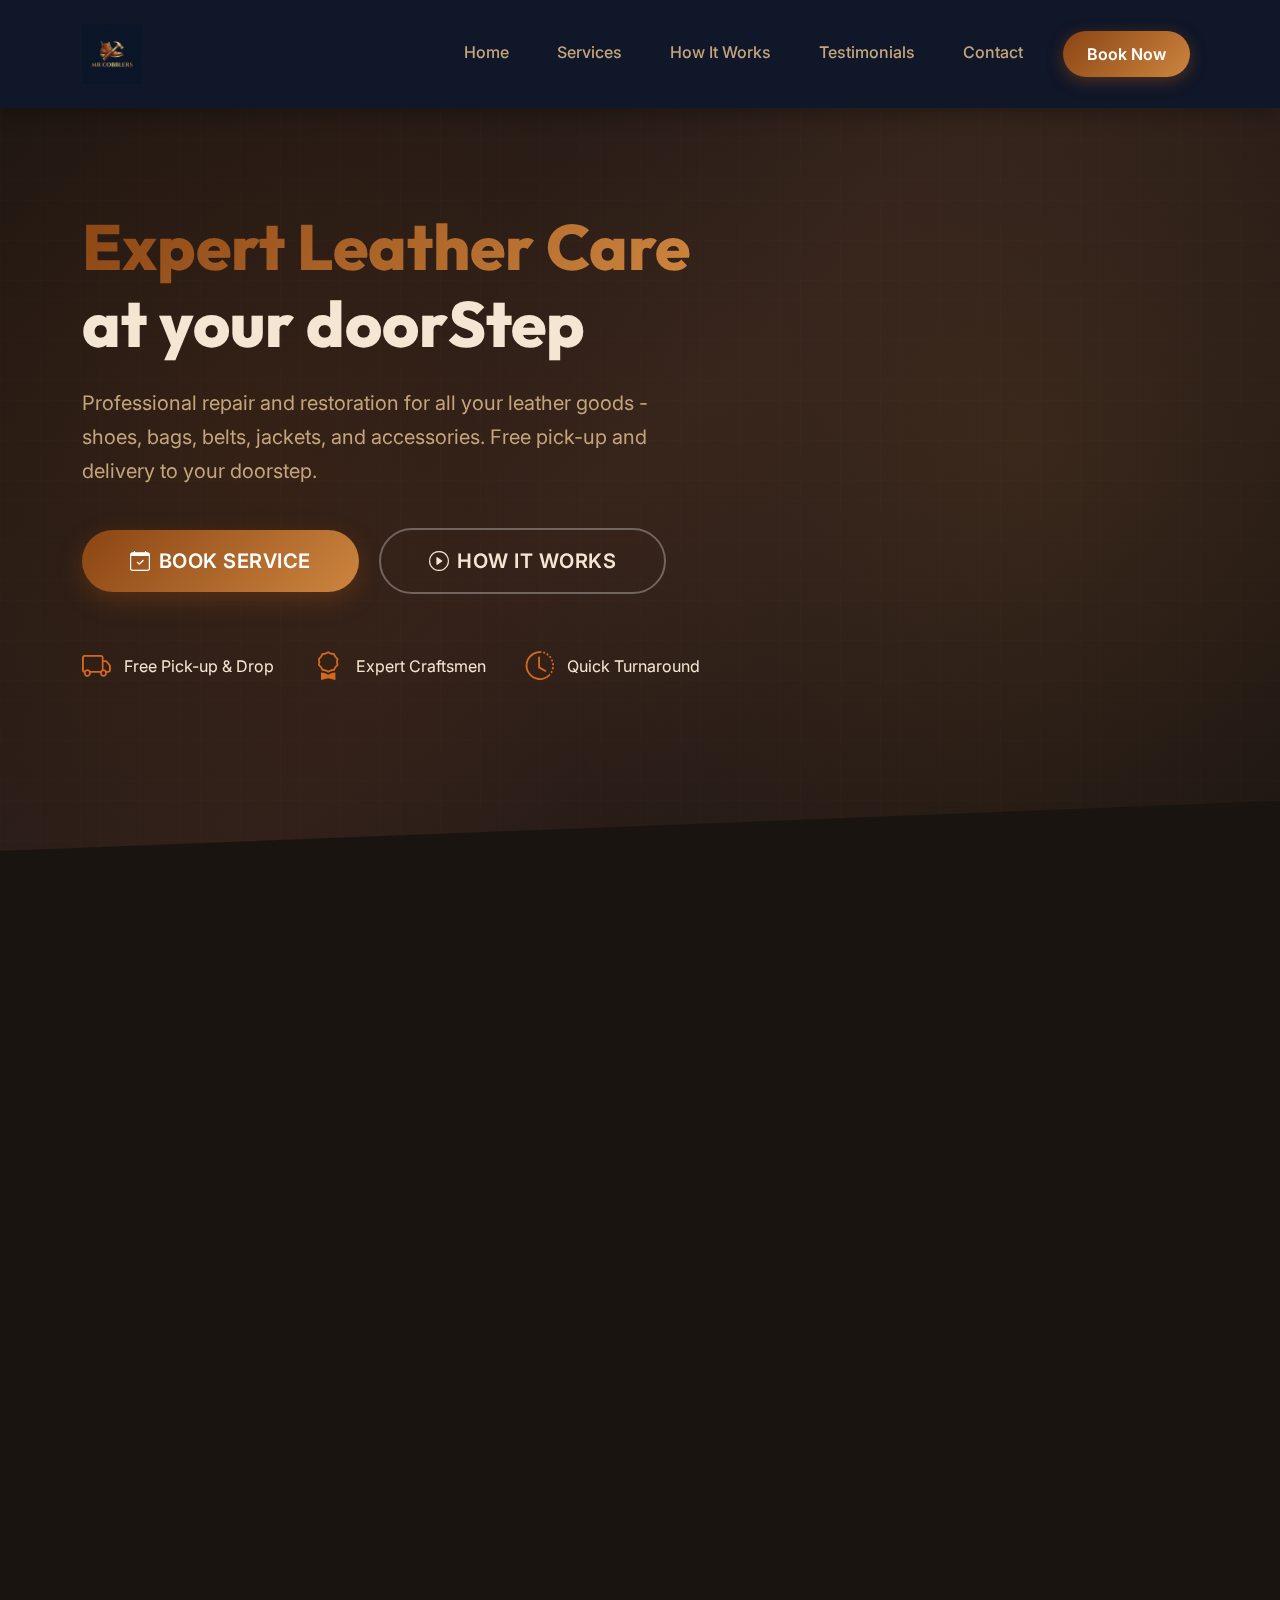
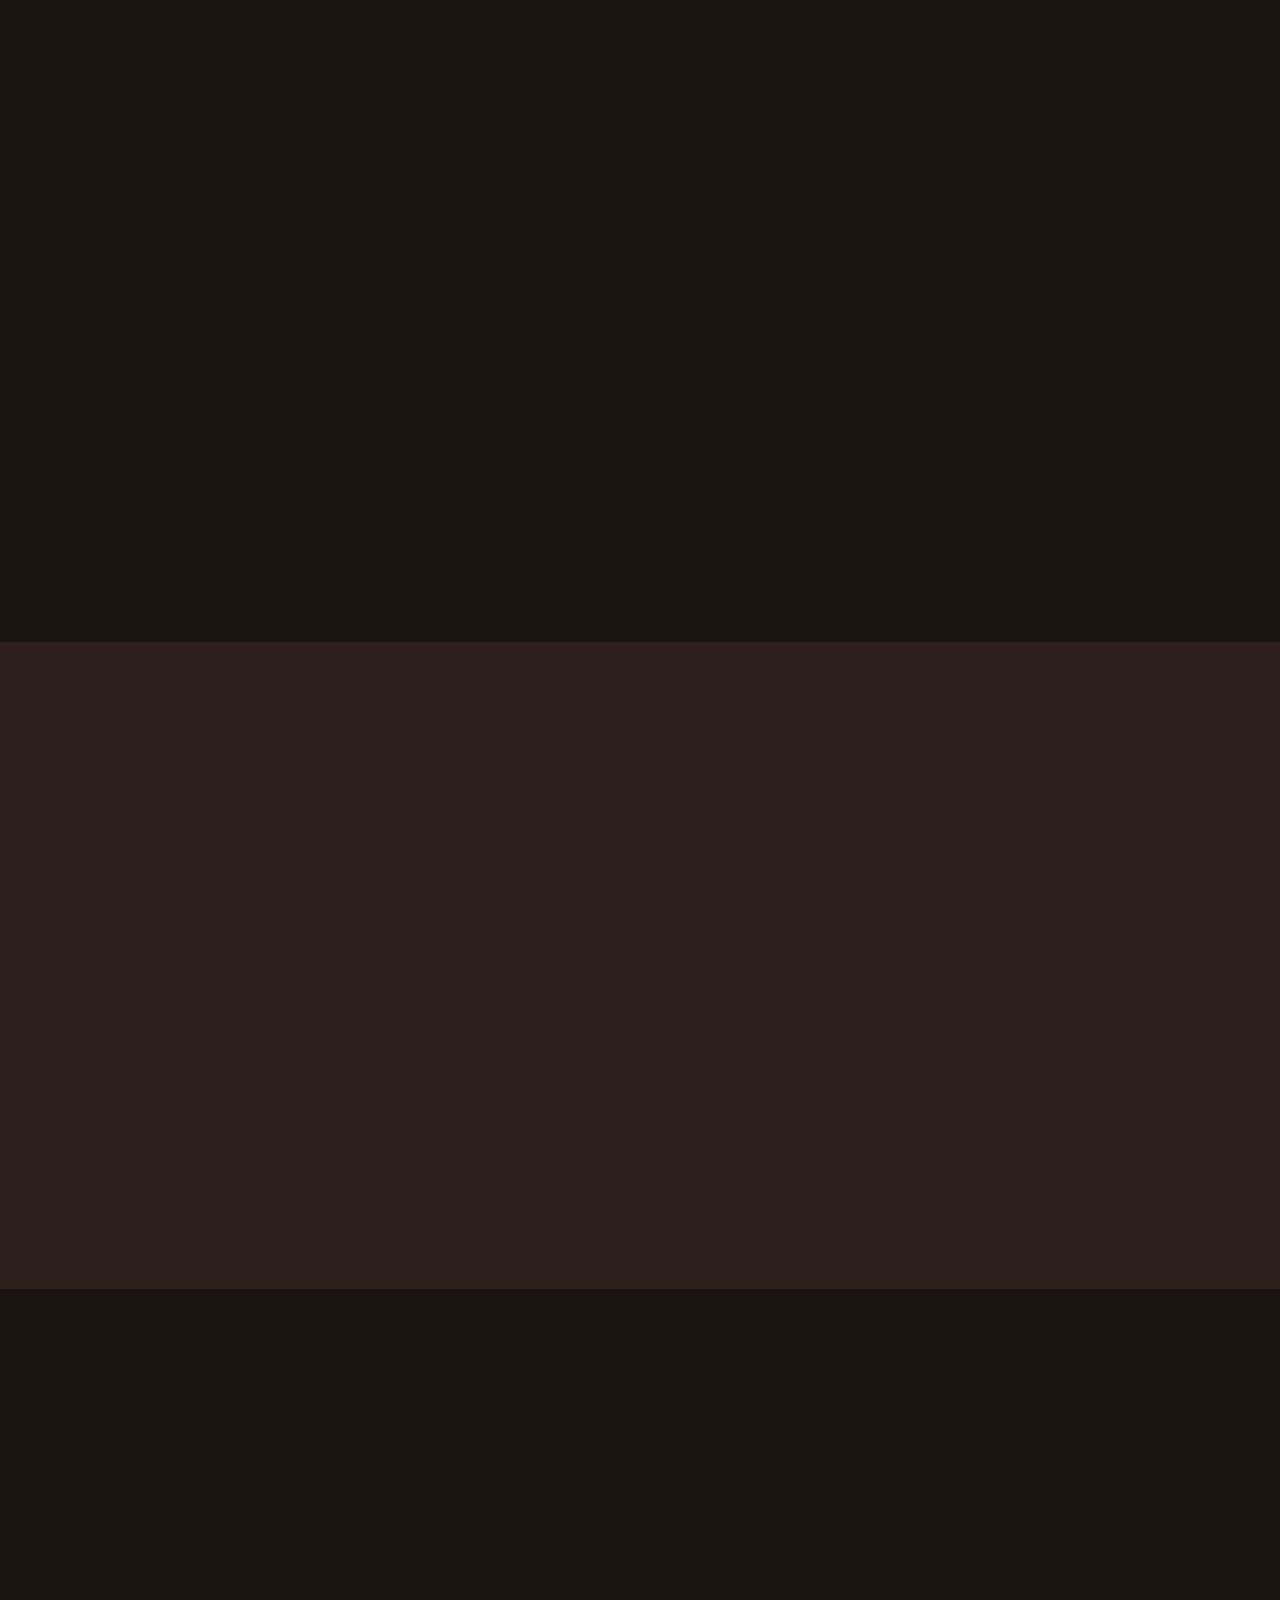
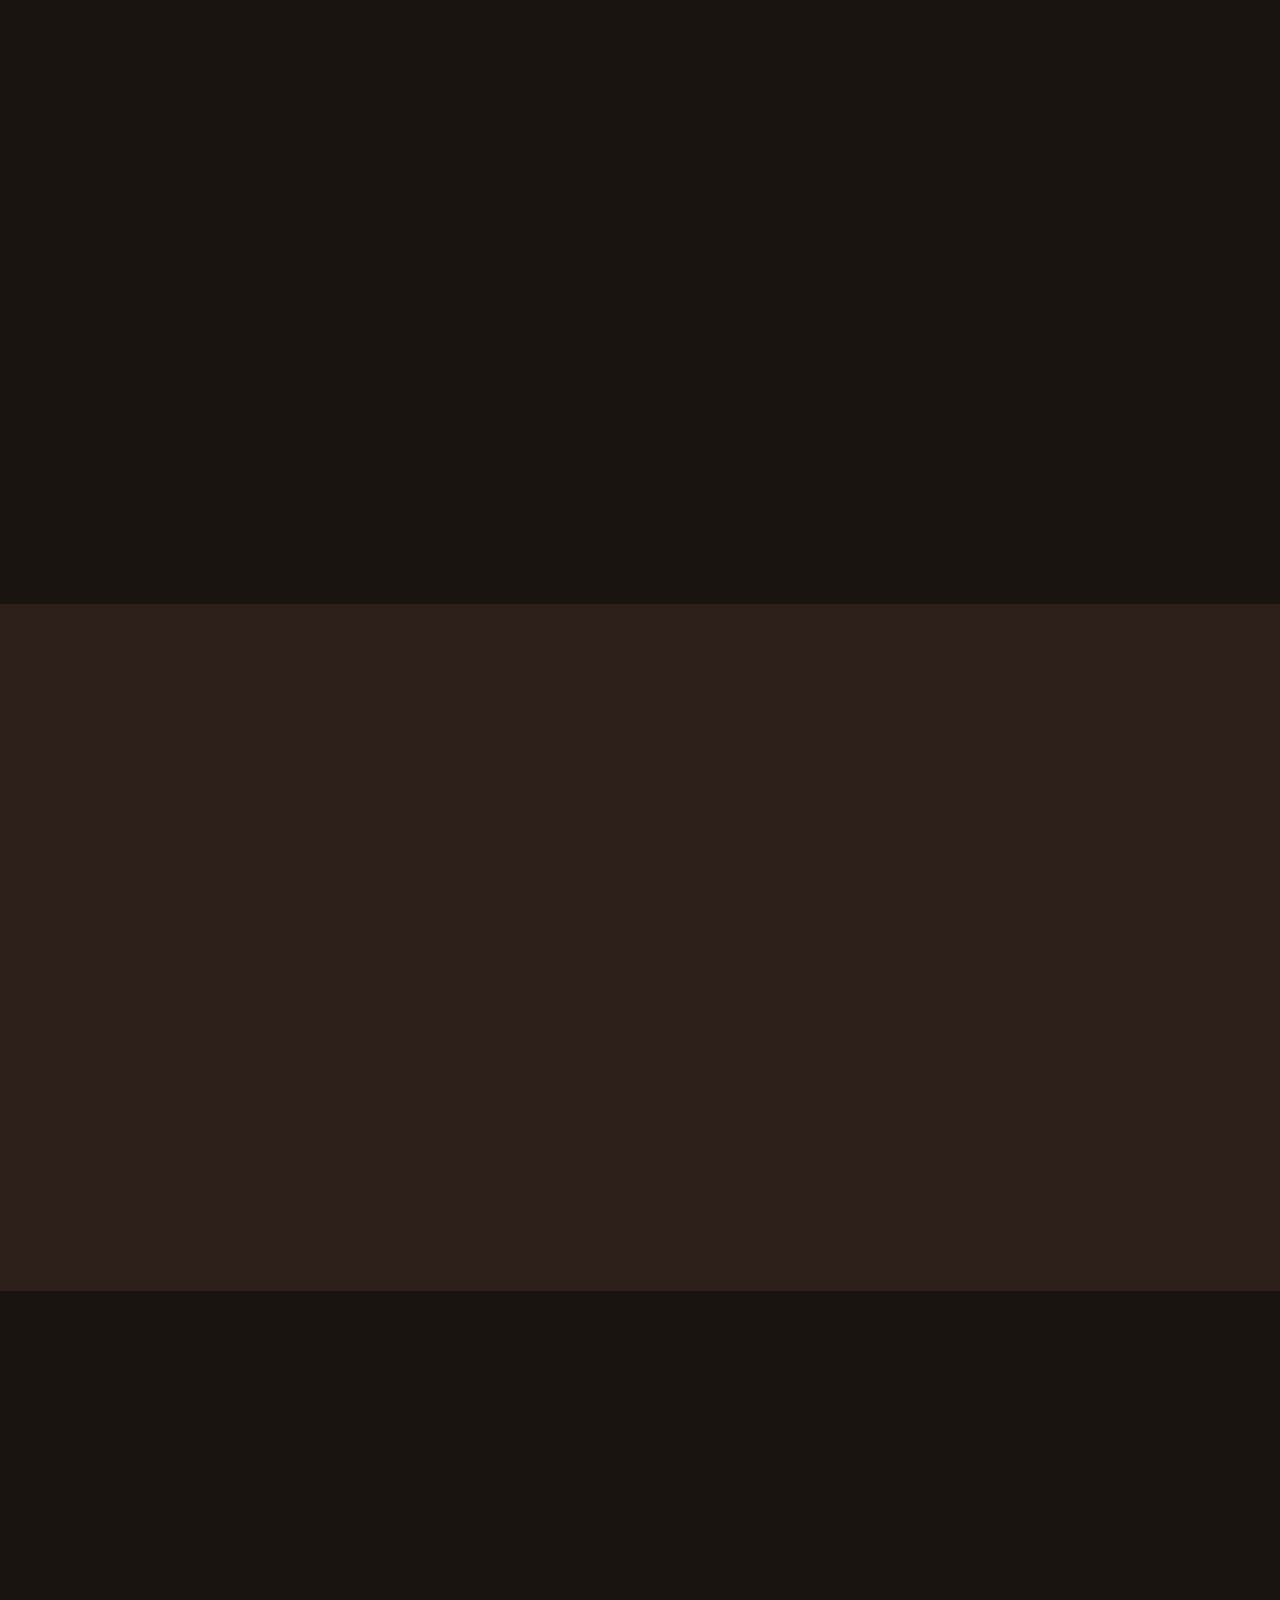
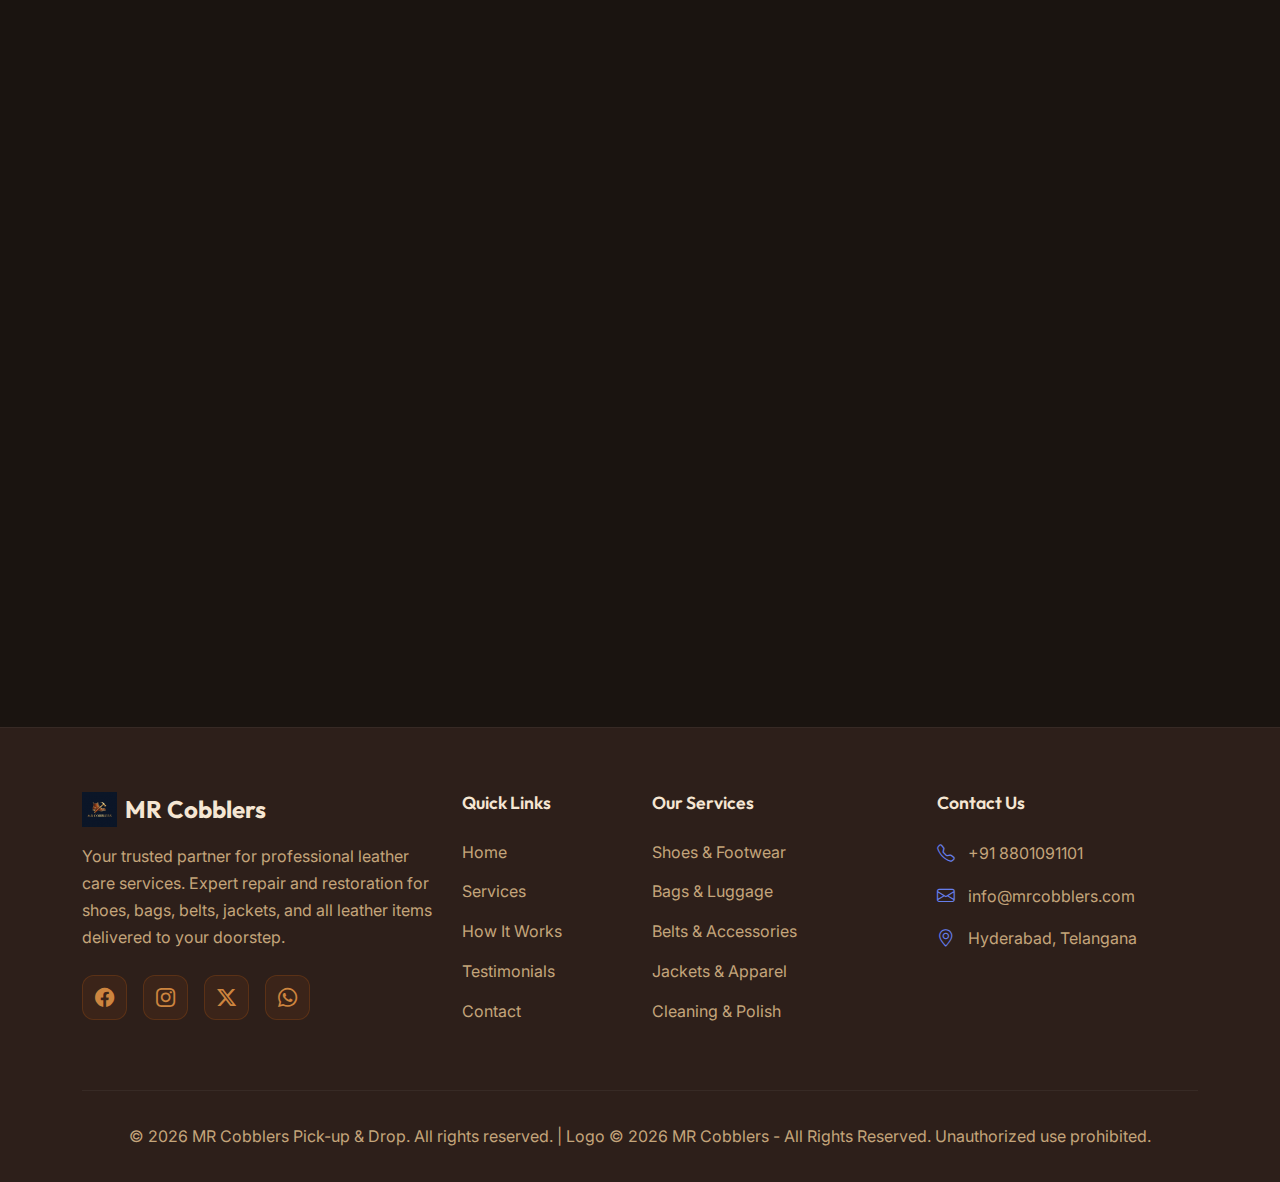
<file: index.html>
<!DOCTYPE html>
<html lang="en">

<head>
    <meta charset="UTF-8">
    <meta name="viewport" content="width=device-width, initial-scale=1.0">
    <meta name="description"
        content="MR Cobblers - Expert leather care service at your doorstep. Professional repair, cleaning, and restoration for shoes, bags, belts, jackets, and all leather items.">
    <meta name="keywords"
        content="leather repair, shoe repair, bag repair, belt repair, jacket repair, leather restoration, cobbler, leather cleaning, doorstep service, pick-up delivery">
    <title>MR Cobblers Pick-up & Drop | Expert Leather Care at your doorStep</title>

    <!-- Bootstrap 5.3 CSS -->
    <link href="https://cdn.jsdelivr.net/npm/bootstrap@5.3.2/dist/css/bootstrap.min.css" rel="stylesheet">

    <!-- Bootstrap Icons -->
    <link rel="stylesheet" href="https://cdn.jsdelivr.net/npm/bootstrap-icons@1.11.1/font/bootstrap-icons.css">

    <!-- Google Fonts -->
    <link rel="preconnect" href="https://fonts.googleapis.com">
    <link rel="preconnect" href="https://fonts.gstatic.com" crossorigin>
    <link
        href="https://fonts.googleapis.com/css2?family=Inter:wght@300;400;500;600;700;800&family=Outfit:wght@400;500;600;700;800&display=swap"
        rel="stylesheet">

    <!-- AOS Animation Library -->
    <link href="https://unpkg.com/aos@2.3.1/dist/aos.css" rel="stylesheet">

    <!-- Custom CSS -->
    <link rel="stylesheet" href="assets/css/style.css">

    <!-- Favicon -->
    <link rel="icon" type="image/png" href="assets/images/logo.png">
</head>

<body>

    <!-- Navigation -->
    <nav class="navbar navbar-expand-lg navbar-dark fixed-top" id="mainNav">
        <div class="container">
            <a class="navbar-brand" href="#home">
                <img src="assets/images/logo.png" alt="Mr Cobblers Logo" class="brand-logo">
            </a>
            <button class="navbar-toggler" type="button" data-bs-toggle="collapse" data-bs-target="#navbarNav">
                <span class="navbar-toggler-icon"></span>
            </button>
            <div class="collapse navbar-collapse" id="navbarNav">
                <ul class="navbar-nav ms-auto">
                    <li class="nav-item"><a class="nav-link" href="#home">Home</a></li>
                    <li class="nav-item"><a class="nav-link" href="#services">Services</a></li>
                    <li class="nav-item"><a class="nav-link" href="#how-it-works">How It Works</a></li>
                    <li class="nav-item"><a class="nav-link" href="#testimonials">Testimonials</a></li>
                    <li class="nav-item"><a class="nav-link" href="#contact">Contact</a></li>
                    <li class="nav-item"><a class="nav-link btn-book ms-lg-3" href="#contact">Book Now</a></li>
                </ul>
            </div>
        </div>
    </nav>

    <!-- Hero Section -->
    <section id="home" class="hero-section">
        <div class="hero-overlay"></div>
        <div class="container h-100">
            <div class="row h-100 align-items-center">
                <div class="col-lg-7" data-aos="fade-right">
                    <h1 class="hero-title">
                        <span class="text-gradient">Expert Leather Care</span><br>
                        at your doorStep
                    </h1>
                    <p class="hero-subtitle">Professional repair and restoration for all your leather goods - shoes,
                        bags, belts, jackets, and accessories. Free pick-up and delivery to your doorstep.</p>
                    <div class="hero-buttons">
                        <a href="#contact" class="btn btn-primary btn-lg px-5 py-3 me-3">
                            <i class="bi bi-calendar-check me-2"></i>Book Service
                        </a>
                        <a href="#how-it-works" class="btn btn-outline-light btn-lg px-5 py-3">
                            <i class="bi bi-play-circle me-2"></i>How It Works
                        </a>
                    </div>
                    <div class="hero-features mt-5">
                        <div class="feature-item">
                            <i class="bi bi-truck"></i>
                            <span>Free Pick-up & Drop</span>
                        </div>
                        <div class="feature-item">
                            <i class="bi bi-award"></i>
                            <span>Expert Craftsmen</span>
                        </div>
                        <div class="feature-item">
                            <i class="bi bi-clock-history"></i>
                            <span>Quick Turnaround</span>
                        </div>
                    </div>
                </div>
            </div>
        </div>
        <div class="hero-shape"></div>
    </section>

    <!-- Services Section -->
    <section id="services" class="services-section py-5">
        <div class="container">
            <div class="section-header text-center mb-5" data-aos="fade-up">
                <span class="section-badge">Our Services</span>
                <h2 class="section-title">Expert Leather Care Solutions</h2>
                <p class="section-subtitle">Complete repair, cleaning, and restoration for all your leather items</p>
            </div>

            <div class="row g-4">
                <div class="col-lg-4 col-md-6" data-aos="fade-up" data-aos-delay="100">
                    <div class="service-card">
                        <div class="service-icon">
                            <i class="bi bi-hammer"></i>
                        </div>
                        <h3>Shoes & Footwear</h3>
                        <p>Expert repair of soles, heels, stitching, and more. We restore all types of footwear to
                            perfect condition.</p>
                        <ul class="service-features">
                            <li><i class="bi bi-check-circle"></i> Sole & Heel Repair</li>
                            <li><i class="bi bi-check-circle"></i> Stitching & Reinforcement</li>
                            <li><i class="bi bi-check-circle"></i> All Footwear Types</li>
                        </ul>
                    </div>
                </div>

                <div class="col-lg-4 col-md-6" data-aos="fade-up" data-aos-delay="200">
                    <div class="service-card service-card-featured">
                        <div class="popular-badge">Most Popular</div>
                        <div class="service-icon">
                            <i class="bi bi-brush"></i>
                        </div>
                        <h3>Cleaning & Polish</h3>
                        <p>Deep cleaning and premium polishing services for all leather goods. Make them look brand new.
                        </p>
                        <ul class="service-features">
                            <li><i class="bi bi-check-circle"></i> Deep Cleaning</li>
                            <li><i class="bi bi-check-circle"></i> Premium Polish</li>
                            <li><i class="bi bi-check-circle"></i> Stain Removal</li>
                        </ul>
                    </div>
                </div>

                <div class="col-lg-4 col-md-6" data-aos="fade-up" data-aos-delay="300">
                    <div class="service-card">
                        <div class="service-icon">
                            <i class="bi bi-briefcase"></i>
                        </div>
                        <h3>Bags & Luggage</h3>
                        <p>Professional repair for handbags, backpacks, wallets, and luggage of all brands and
                            materials.</p>
                        <ul class="service-features">
                            <li><i class="bi bi-check-circle"></i> Zipper Replacement</li>
                            <li><i class="bi bi-check-circle"></i> Handle & Strap Repair</li>
                            <li><i class="bi bi-check-circle"></i> Lining Restoration</li>
                        </ul>
                    </div>
                </div>

                <div class="col-lg-4 col-md-6" data-aos="fade-up" data-aos-delay="100">
                    <div class="service-card">
                        <div class="service-icon">
                            <i class="bi bi-truck"></i>
                        </div>
                        <h3>Free Pick-up & Drop</h3>
                        <p>Convenient doorstep service. We collect and deliver your leather items at your preferred
                            time.</p>
                        <ul class="service-features">
                            <li><i class="bi bi-check-circle"></i> Same Day Pick-up</li>
                            <li><i class="bi bi-check-circle"></i> Scheduled Delivery</li>
                            <li><i class="bi bi-check-circle"></i> Track Your Order</li>
                        </ul>
                    </div>
                </div>

                <div class="col-lg-4 col-md-6" data-aos="fade-up" data-aos-delay="200">
                    <div class="service-card">
                        <div class="service-icon">
                            <i class="bi bi-wallet2"></i>
                        </div>
                        <h3>Belts & Accessories</h3>
                        <p>Expert repair and restoration for belts, key chains, wallets, and all leather accessories.
                        </p>
                        <ul class="service-features">
                            <li><i class="bi bi-check-circle"></i> Belt Hole Punching</li>
                            <li><i class="bi bi-check-circle"></i> Buckle Replacement</li>
                            <li><i class="bi bi-check-circle"></i> Edge Refinishing</li>
                        </ul>
                    </div>
                </div>

                <div class="col-lg-4 col-md-6" data-aos="fade-up" data-aos-delay="300">
                    <div class="service-card">
                        <div class="service-icon">
                            <i class="bi bi-person-check"></i>
                        </div>
                        <h3>Jackets & Apparel</h3>
                        <p>Complete care for leather jackets, coats, and garments. Restoration and repair services
                            available.</p>
                        <ul class="service-features">
                            <li><i class="bi bi-check-circle"></i> Zipper & Button Repair</li>
                            <li><i class="bi bi-check-circle"></i> Tear & Scratch Fixing</li>
                            <li><i class="bi bi-check-circle"></i> Relining Services</li>
                        </ul>
                    </div>
                </div>
            </div>
        </div>
    </section>

    <!-- How It Works Section -->
    <section id="how-it-works" class="how-it-works-section py-5">
        <div class="container">
            <div class="section-header text-center mb-5" data-aos="fade-up">
                <span class="section-badge">Simple Process</span>
                <h2 class="section-title">How It Works</h2>
                <p class="section-subtitle">Get your leather items repaired in 4 easy steps</p>
            </div>

            <div class="row g-4">
                <div class="col-lg-3 col-md-6" data-aos="fade-up" data-aos-delay="100">
                    <div class="step-card">
                        <div class="step-number">1</div>
                        <div class="step-icon">
                            <i class="bi bi-phone"></i>
                        </div>
                        <h4>Book Service</h4>
                        <p>Call us or book online. Choose your preferred pick-up time.</p>
                    </div>
                </div>

                <div class="col-lg-3 col-md-6" data-aos="fade-up" data-aos-delay="200">
                    <div class="step-card">
                        <div class="step-number">2</div>
                        <div class="step-icon">
                            <i class="bi bi-box-seam"></i>
                        </div>
                        <h4>We Pick Up</h4>
                        <p>Our team collects your items from your doorstep at scheduled time.</p>
                    </div>
                </div>

                <div class="col-lg-3 col-md-6" data-aos="fade-up" data-aos-delay="300">
                    <div class="step-card">
                        <div class="step-number">3</div>
                        <div class="step-icon">
                            <i class="bi bi-tools"></i>
                        </div>
                        <h4>Expert Repair</h4>
                        <p>Our skilled craftsmen work their magic on your leather goods.</p>
                    </div>
                </div>

                <div class="col-lg-3 col-md-6" data-aos="fade-up" data-aos-delay="400">
                    <div class="step-card">
                        <div class="step-number">4</div>
                        <div class="step-icon">
                            <i class="bi bi-house-door"></i>
                        </div>
                        <h4>Delivered</h4>
                        <p>Receive your perfectly repaired items at your doorstep.</p>
                    </div>
                </div>
            </div>
        </div>
    </section>

    <!-- Why Choose Us Section -->
    <section class="why-choose-section py-5">
        <div class="container">
            <div class="row align-items-center">
                <div class="col-lg-6" data-aos="fade-right">
                    <div class="section-header mb-4">
                        <span class="section-badge">Why Choose Us</span>
                        <h2 class="section-title">Your Trusted Leather Care Partner</h2>
                    </div>
                    <div class="why-choose-content">
                        <div class="why-item">
                            <div class="why-icon">
                                <i class="bi bi-award-fill"></i>
                            </div>
                            <div class="why-text">
                                <h4>15+ Years Experience</h4>
                                <p>Our master craftsmen bring decades of expertise to every repair.</p>
                            </div>
                        </div>
                        <div class="why-item">
                            <div class="why-icon">
                                <i class="bi bi-shield-fill-check"></i>
                            </div>
                            <div class="why-text">
                                <h4>Quality Guarantee</h4>
                                <p>100% satisfaction guaranteed or your money back.</p>
                            </div>
                        </div>
                        <div class="why-item">
                            <div class="why-icon">
                                <i class="bi bi-lightning-charge-fill"></i>
                            </div>
                            <div class="why-text">
                                <h4>Fast Turnaround</h4>
                                <p>Most repairs completed within 48-72 hours.</p>
                            </div>
                        </div>
                        <div class="why-item">
                            <div class="why-icon">
                                <i class="bi bi-heart-fill"></i>
                            </div>
                            <div class="why-text">
                                <h4>Care & Attention</h4>
                                <p>We treat every leather item with utmost care and precision.</p>
                            </div>
                        </div>
                    </div>
                </div>
                <div class="col-lg-6" data-aos="fade-left">
                    <div class="stats-grid">
                        <div class="stat-card">
                            <h3 class="stat-number" data-target="10000">0</h3>
                            <p>Happy Customers</p>
                        </div>
                        <div class="stat-card">
                            <h3 class="stat-number" data-target="25000">0</h3>
                            <p>Items Repaired</p>
                        </div>
                        <div class="stat-card">
                            <h3 class="stat-number" data-target="98">0</h3>
                            <p>Satisfaction Rate</p>
                        </div>
                        <div class="stat-card">
                            <h3 class="stat-number" data-target="15">0</h3>
                            <p>Years in Business</p>
                        </div>
                    </div>
                </div>
            </div>
        </div>
    </section>

    <!-- Testimonials Section -->
    <section id="testimonials" class="testimonials-section py-5">
        <div class="container">
            <div class="section-header text-center mb-5" data-aos="fade-up">
                <span class="section-badge">Testimonials</span>
                <h2 class="section-title">What Our Customers Say</h2>
                <p class="section-subtitle">Real reviews from real customers</p>
            </div>

            <div class="row g-4">
                <div class="col-lg-4 col-md-6" data-aos="fade-up" data-aos-delay="100">
                    <div class="testimonial-card">
                        <div class="stars">
                            <i class="bi bi-star-fill"></i>
                            <i class="bi bi-star-fill"></i>
                            <i class="bi bi-star-fill"></i>
                            <i class="bi bi-star-fill"></i>
                            <i class="bi bi-star-fill"></i>
                        </div>
                        <p class="testimonial-text">"Outstanding service! They repaired my leather jacket and boots
                            perfectly. The pick-up and drop service is so convenient. Highly recommended!"</p>
                        <div class="customer-info">
                            <div class="customer-avatar">RS</div>
                            <div>
                                <h5>Rajesh Sharma</h5>
                                <p>Mumbai</p>
                            </div>
                        </div>
                    </div>
                </div>

                <div class="col-lg-4 col-md-6" data-aos="fade-up" data-aos-delay="200">
                    <div class="testimonial-card">
                        <div class="stars">
                            <i class="bi bi-star-fill"></i>
                            <i class="bi bi-star-fill"></i>
                            <i class="bi bi-star-fill"></i>
                            <i class="bi bi-star-fill"></i>
                            <i class="bi bi-star-fill"></i>
                        </div>
                        <p class="testimonial-text">"I was amazed by the quality of work. My designer bag and old shoes
                            look brand new! Professional service and very reasonable pricing."</p>
                        <div class="customer-info">
                            <div class="customer-avatar">PK</div>
                            <div>
                                <h5>Priya Kulkarni</h5>
                                <p>Pune</p>
                            </div>
                        </div>
                    </div>
                </div>

                <div class="col-lg-4 col-md-6" data-aos="fade-up" data-aos-delay="300">
                    <div class="testimonial-card">
                        <div class="stars">
                            <i class="bi bi-star-fill"></i>
                            <i class="bi bi-star-fill"></i>
                            <i class="bi bi-star-fill"></i>
                            <i class="bi bi-star-fill"></i>
                            <i class="bi bi-star-fill"></i>
                        </div>
                        <p class="testimonial-text">"Best leather care service in town! They fixed my belt and restored
                            my vintage leather bag. Quick turnaround and excellent craftsmanship!"</p>
                        <div class="customer-info">
                            <div class="customer-avatar">AM</div>
                            <div>
                                <h5>Amit Mehta</h5>
                                <p>Delhi</p>
                            </div>
                        </div>
                    </div>
                </div>
            </div>
        </div>
    </section>

    <!-- Contact Section -->
    <section id="contact" class="contact-section py-5">
        <div class="container">
            <div class="section-header text-center mb-5" data-aos="fade-up">
                <span class="section-badge">Get In Touch</span>
                <h2 class="section-title">Book Your Service</h2>
                <p class="section-subtitle">Fill out the form below and we'll get back to you shortly</p>
            </div>

            <div class="row g-5">
                <div class="col-lg-6" data-aos="fade-right">
                    <div class="contact-info">
                        <h3 class="mb-4">Contact Information</h3>

                        <div class="info-item">
                            <div class="info-icon">
                                <i class="bi bi-geo-alt-fill"></i>
                            </div>
                            <div>
                                <h5>Address</h5>
                                <p>Senor Valley Road, Senore Colony, Aparna Senore Valley Villas, Ambedkar Nagar, Film
                                    Nagar, Hyderabad, Telangana</p>
                            </div>
                        </div>

                        <div class="info-item">
                            <div class="info-icon">
                                <i class="bi bi-telephone-fill"></i>
                            </div>
                            <div>
                                <h5>Phone</h5>
                                <p>+91 8801091101</p>
                            </div>
                        </div>

                        <div class="info-item">
                            <div class="info-icon">
                                <i class="bi bi-envelope-fill"></i>
                            </div>
                            <div>
                                <h5>Email</h5>
                                <p>info@mrcobblers.com<br>support@mrcobblers.com</p>
                            </div>
                        </div>

                        <div class="info-item">
                            <div class="info-icon">
                                <i class="bi bi-clock-fill"></i>
                            </div>
                            <div>
                                <h5>Working Hours</h5>
                                <p>Monday - Saturday: 9:00 AM - 8:00 PM<br>Sunday: 10:00 AM - 6:00 PM</p>
                            </div>
                        </div>

                        <div class="social-links mt-4">
                            <a href="https://www.facebook.com/profile.php?id=61586531914146" class="social-link"><i
                                    class="bi bi-facebook"></i></a>
                            <a href="https://www.instagram.com/mrcobblers/" class="social-link"><i
                                    class="bi bi-instagram"></i></a>
                            <a href="https://x.com/mrcobblers" class="social-link"><i class="bi bi-twitter-x"></i></a>
                            <a href="https://wa.me/918801091101" class="social-link"><i class="bi bi-whatsapp"></i></a>
                        </div>
                    </div>
                </div>

                <div class="col-lg-6" data-aos="fade-left">
                    <form class="contact-form" id="contactForm">
                        <div class="row g-3">
                            <div class="col-md-6">
                                <label for="name" class="form-label">Full Name</label>
                                <input type="text" class="form-control" id="name" name="name" required>
                            </div>
                            <div class="col-md-6">
                                <label for="phone" class="form-label">Phone Number</label>
                                <input type="tel" class="form-control" id="phone" name="phone" required>
                            </div>
                            <div class="col-12">
                                <label for="email" class="form-label">Email Address</label>
                                <input type="email" class="form-control" id="email" name="email" required>
                            </div>
                            <div class="col-12">
                                <label for="service" class="form-label">Service Required</label>
                                <select class="form-select" id="service" name="service" required>
                                    <option value="">Select a service</option>
                                    <option value="shoes">Shoes & Footwear</option>
                                    <option value="bags">Bags & Luggage</option>
                                    <option value="belts">Belts & Accessories</option>
                                    <option value="jackets">Jackets & Apparel</option>
                                    <option value="cleaning">Cleaning & Polish</option>
                                    <option value="restoration">Restoration & Dyeing</option>
                                    <option value="other">Other</option>
                                </select>
                            </div>
                            <div class="col-12">
                                <label for="address" class="form-label">Pick-up Address</label>
                                <textarea class="form-control" id="address" name="address" rows="2" required></textarea>
                            </div>
                            <div class="col-12">
                                <label for="message" class="form-label">Additional Details</label>
                                <textarea class="form-control" id="message" name="message" rows="4"
                                    placeholder="Tell us about the repair needed..."></textarea>
                            </div>
                            <div class="col-12">
                                <button type="submit" class="btn btn-primary btn-lg w-100">
                                    <i class="bi bi-send me-2"></i>Book Service
                                </button>
                            </div>
                        </div>
                    </form>
                </div>
            </div>
        </div>
    </section>

    <!-- Footer -->
    <footer class="footer">
        <div class="container">
            <div class="row g-4 mb-4">
                <div class="col-lg-4 col-md-6">
                    <h4 class="footer-title">
                        <img src="assets/images/logo.png" alt="Mr Cobblers Logo" class="footer-logo me-2">MR Cobblers
                    </h4>
                    <p class="footer-text">Your trusted partner for professional leather care services. Expert repair
                        and restoration for shoes, bags, belts, jackets, and all leather items delivered to your
                        doorstep.</p>
                    <div class="social-links">
                        <a href="https://www.facebook.com/profile.php?id=61586531914146" class="social-link"><i
                                class="bi bi-facebook"></i></a>
                        <a href="https://www.instagram.com/mrcobblers/" class="social-link"><i
                                class="bi bi-instagram"></i></a>
                        <a href="https://x.com/mrcobblers" class="social-link"><i class="bi bi-twitter-x"></i></a>
                        <a href="https://wa.me/918801091101" class="social-link"><i class="bi bi-whatsapp"></i></a>
                    </div>
                </div>

                <div class="col-lg-2 col-md-6">
                    <h5 class="footer-heading">Quick Links</h5>
                    <ul class="footer-links">
                        <li><a href="#home">Home</a></li>
                        <li><a href="#services">Services</a></li>
                        <li><a href="#how-it-works">How It Works</a></li>
                        <li><a href="#testimonials">Testimonials</a></li>
                        <li><a href="#contact">Contact</a></li>
                    </ul>
                </div>

                <div class="col-lg-3 col-md-6">
                    <h5 class="footer-heading">Our Services</h5>
                    <ul class="footer-links">
                        <li><a href="#services">Shoes & Footwear</a></li>
                        <li><a href="#services">Bags & Luggage</a></li>
                        <li><a href="#services">Belts & Accessories</a></li>
                        <li><a href="#services">Jackets & Apparel</a></li>
                        <li><a href="#services">Cleaning & Polish</a></li>
                    </ul>
                </div>

                <div class="col-lg-3 col-md-6">
                    <h5 class="footer-heading">Contact Us</h5>
                    <ul class="footer-contact">
                        <li><i class="bi bi-telephone"></i> +91 8801091101</li>
                        <li><i class="bi bi-envelope"></i> info@mrcobblers.com</li>
                        <li><i class="bi bi-geo-alt"></i> Hyderabad, Telangana</li>
                    </ul>
                </div>
            </div>

            <div class="footer-bottom">
                <p>&copy; 2026 MR Cobblers Pick-up & Drop. All rights reserved. | Logo &copy; 2026 MR Cobblers - All
                    Rights Reserved. Unauthorized use prohibited.</p>
            </div>
        </div>
    </footer>

    <!-- Scroll to Top Button -->
    <button class="scroll-top" id="scrollTop">
        <i class="bi bi-arrow-up"></i>
    </button>

    <!-- Bootstrap 5.3 JS Bundle -->
    <script src="https://cdn.jsdelivr.net/npm/bootstrap@5.3.2/dist/js/bootstrap.bundle.min.js"></script>

    <!-- AOS Animation Library -->
    <script src="https://unpkg.com/aos@2.3.1/dist/aos.js"></script>

    <!-- Custom JS -->
    <script src="assets/js/script.js"></script>

</body>

</html>
</file>
<file: assets/css/style.css>
/* ==========================================
   MR Cobbler - Custom Styles
   Premium Shoe Repair Website
   ========================================== */

/* ==========================================
   CSS Variables & Reset
   ========================================== */
:root {
    /* Leather-Inspired Color Palette */
    --primary-color: #8B4513;
    /* Saddle Brown */
    --primary-dark: #654321;
    /* Dark Leather */
    --primary-light: #A0522D;
    /* Sienna */
    --secondary-color: #D2691E;
    /* Chocolate */
    --accent-color: #CD853F;
    /* Peru/Tan */

    /* Leather Gradient Colors */
    --gradient-primary: linear-gradient(135deg, #8B4513 0%, #CD853F 100%);
    /* Rich Leather */
    --gradient-secondary: linear-gradient(135deg, #D2691E 0%, #F4A460 100%);
    /* Sandy Brown */
    --gradient-gold: linear-gradient(135deg, #DAA520 0%, #B8860B 100%);
    /* Goldenrod */
    --gradient-cognac: linear-gradient(135deg, #A0522D 0%, #8B4513 100%);
    /* Cognac Leather */

    /* Neutral Colors - Warm Earth Tones */
    --dark-bg: #1a1410;
    /* Deep Espresso */
    --dark-secondary: #2d1f1a;
    /* Dark Brown */
    --dark-tertiary: #3d2b23;
    /* Coffee */
    --text-light: #f5e6d3;
    /* Cream */
    --text-gray: #c4a57b;
    /* Tan/Beige */

    /* Spacing */
    --section-padding: 100px;

    /* Fonts */
    --font-primary: 'Inter', sans-serif;
    --font-heading: 'Outfit', sans-serif;

    /* Shadows */
    --shadow-sm: 0 2px 8px rgba(0, 0, 0, 0.08);
    --shadow-md: 0 4px 16px rgba(0, 0, 0, 0.12);
    --shadow-lg: 0 8px 32px rgba(0, 0, 0, 0.16);
    --shadow-xl: 0 16px 48px rgba(0, 0, 0, 0.24);

    /* Transitions */
    --transition-fast: 0.2s ease;
    --transition-normal: 0.3s ease;
    --transition-slow: 0.5s ease;
}

* {
    margin: 0;
    padding: 0;
    box-sizing: border-box;
}

html {
    scroll-behavior: smooth;
}

body {
    font-family: var(--font-primary);
    font-size: 16px;
    line-height: 1.7;
    color: var(--text-gray);
    background: var(--dark-bg);
    overflow-x: hidden;
}

h1,
h2,
h3,
h4,
h5,
h6 {
    font-family: var(--font-heading);
    font-weight: 700;
    color: var(--text-light);
    line-height: 1.3;
}

a {
    text-decoration: none;
    transition: var(--transition-normal);
}

img {
    max-width: 100%;
    height: auto;
}

section {
    padding: var(--section-padding) 0;
    position: relative;
}

/* ==========================================
   Navigation Bar
   ========================================== */
.navbar {
    padding: 1.2rem 0;
    background: rgba(15, 23, 42, 0.95);
    backdrop-filter: blur(10px);
    transition: var(--transition-normal);
    box-shadow: 0 4px 20px rgba(0, 0, 0, 0.3);
}

.navbar.scrolled {
    padding: 0.8rem 0;
    background: rgba(15, 23, 42, 0.98);
}

.navbar-brand {
    font-family: var(--font-heading);
    font-size: 1.5rem;
    font-weight: 800;
    color: var(--text-light) !important;
    display: flex;
    align-items: center;
    transition: var(--transition-normal);
}

.brand-logo {
    height: 60px; /* Increased from 40px */
    width: auto;
    margin-right: 0;
    transition: var(--transition-normal);
}

.navbar-brand:hover .brand-logo {
    transform: scale(1.05);
}

.navbar-brand i {
    font-size: 1.8rem;
    background: var(--gradient-primary);
    -webkit-background-clip: text;
    -webkit-text-fill-color: transparent;
    background-clip: text;
}

.navbar-brand:hover {
    transform: translateY(-2px);
}

.brand-text {
    background: var(--gradient-primary);
    -webkit-background-clip: text;
    -webkit-text-fill-color: transparent;
    background-clip: text;
}

.nav-link {
    color: var(--text-gray) !important;
    font-weight: 500;
    margin: 0 0.5rem;
    padding: 0.5rem 1rem !important;
    border-radius: 8px;
    transition: var(--transition-normal);
    position: relative;
}

.nav-link:hover {
    color: var(--text-light) !important;
    background: rgba(255, 255, 255, 0.05);
}

.nav-link.active {
    color: var(--text-light) !important;
}

.btn-book {
    background: var(--gradient-primary) !important;
    color: white !important;
    padding: 0.6rem 1.5rem !important;
    border-radius: 50px !important;
    font-weight: 600;
    box-shadow: 0 4px 15px rgba(139, 69, 19, 0.5);
}

.btn-book:hover {
    transform: translateY(-2px);
    box-shadow: 0 6px 20px rgba(139, 69, 19, 0.7);
}

/* ==========================================
   Hero Section
   ========================================== */
.hero-section {
    min-height: 100vh;
    display: flex;
    align-items: center;
    position: relative;
    background: linear-gradient(135deg, #1a1410 0%, #2d1f1a 50%, #1a1410 100%);
    overflow: hidden;
}

.hero-section::before {
    content: '';
    position: absolute;
    top: 0;
    left: 0;
    width: 100%;
    height: 100%;
    background:
        radial-gradient(circle at 20% 50%, rgba(139, 69, 19, 0.15) 0%, transparent 50%),
        radial-gradient(circle at 80% 50%, rgba(205, 133, 63, 0.12) 0%, transparent 50%);
    animation: pulse 10s ease-in-out infinite;
}

@keyframes pulse {

    0%,
    100% {
        opacity: 1;
    }

    50% {
        opacity: 0.7;
    }
}

.hero-overlay {
    position: absolute;
    top: 0;
    left: 0;
    width: 100%;
    height: 100%;
    background: url('data:image/svg+xml,<svg width="100" height="100" xmlns="http://www.w3.org/2000/svg"><defs><pattern id="grid" width="40" height="40" patternUnits="userSpaceOnUse"><path d="M 40 0 L 0 0 0 40" fill="none" stroke="rgba(255,255,255,0.03)" stroke-width="1"/></pattern></defs><rect width="100" height="100" fill="url(%23grid)"/></svg>');
    opacity: 0.5;
}

.hero-title {
    font-size: 4rem;
    font-weight: 800;
    margin-bottom: 1.5rem;
    color: var(--text-light);
    line-height: 1.2;
}

.text-gradient {
    background: var(--gradient-primary);
    -webkit-background-clip: text;
    -webkit-text-fill-color: transparent;
    background-clip: text;
}

.hero-subtitle {
    font-size: 1.25rem;
    color: var(--text-gray);
    margin-bottom: 2.5rem;
    max-width: 600px;
}

.hero-buttons .btn {
    border-radius: 50px;
    font-weight: 600;
    text-transform: uppercase;
    letter-spacing: 0.5px;
    transition: var(--transition-normal);
}

.btn-primary {
    background: var(--gradient-primary);
    border: none;
    box-shadow: 0 8px 25px rgba(139, 69, 19, 0.4);
}

.btn-primary:hover {
    transform: translateY(-3px);
    box-shadow: 0 12px 35px rgba(139, 69, 19, 0.6);
}

.btn-outline-light {
    border: 2px solid rgba(255, 255, 255, 0.3);
    color: var(--text-light);
    background: transparent;
}

.btn-outline-light:hover {
    background: rgba(255, 255, 255, 0.1);
    border-color: rgba(255, 255, 255, 0.5);
    transform: translateY(-3px);
}

.hero-features {
    display: flex;
    gap: 2.5rem;
    flex-wrap: wrap;
}

.feature-item {
    display: flex;
    align-items: center;
    gap: 0.8rem;
    color: var(--text-light);
}

.feature-item i {
    font-size: 1.8rem;
    color: var(--secondary-color);
}

.hero-shape {
    position: absolute;
    bottom: -1px;
    left: 0;
    width: 100%;
    height: 100px;
    background: var(--dark-bg);
    clip-path: polygon(0 50%, 100% 0, 100% 100%, 0 100%);
}

/* ==========================================
   Section Headers
   ========================================== */
.section-badge {
    display: inline-block;
    padding: 0.5rem 1.5rem;
    background: rgba(139, 69, 19, 0.15);
    border: 1px solid rgba(139, 69, 19, 0.4);
    border-radius: 50px;
    color: #CD853F;
    font-weight: 600;
    font-size: 0.875rem;
    text-transform: uppercase;
    letter-spacing: 1px;
    margin-bottom: 1rem;
}

.section-title {
    font-size: 2.75rem;
    margin-bottom: 1rem;
    color: var(--text-light);
}

.section-subtitle {
    font-size: 1.125rem;
    color: var(--text-gray);
    max-width: 600px;
    margin: 0 auto;
}

/* ==========================================
   Services Section
   ========================================== */
.services-section {
    background: var(--dark-bg);
}

.service-card {
    background: var(--dark-secondary);
    padding: 2.5rem;
    border-radius: 20px;
    border: 1px solid rgba(255, 255, 255, 0.05);
    transition: var(--transition-normal);
    height: 100%;
    position: relative;
    overflow: hidden;
}

.service-card::before {
    content: '';
    position: absolute;
    top: 0;
    left: 0;
    width: 100%;
    height: 4px;
    background: var(--gradient-primary);
    transform: scaleX(0);
    transition: var(--transition-normal);
}

.service-card:hover::before {
    transform: scaleX(1);
}

.service-card:hover {
    transform: translateY(-10px);
    background: var(--dark-tertiary);
    box-shadow: var(--shadow-xl);
    border-color: rgba(139, 69, 19, 0.4);
}

.service-card-featured {
    background: linear-gradient(135deg, rgba(139, 69, 19, 0.15) 0%, rgba(205, 133, 63, 0.12) 100%);
    border: 2px solid rgba(139, 69, 19, 0.4);
}

.popular-badge {
    position: absolute;
    top: 20px;
    right: 20px;
    background: var(--gradient-secondary);
    color: white;
    padding: 0.4rem 1rem;
    border-radius: 50px;
    font-size: 0.75rem;
    font-weight: 600;
    text-transform: uppercase;
}

.service-icon {
    width: 80px;
    height: 80px;
    background: var(--gradient-primary);
    border-radius: 20px;
    display: flex;
    align-items: center;
    justify-content: center;
    margin-bottom: 1.5rem;
    font-size: 2rem;
    color: white;
    transition: var(--transition-normal);
}

.service-card:hover .service-icon {
    transform: rotateY(360deg);
}

.service-card h3 {
    font-size: 1.5rem;
    margin-bottom: 1rem;
    color: var(--text-light);
}

.service-card p {
    color: var(--text-gray);
    margin-bottom: 1.5rem;
}

.service-features {
    list-style: none;
    padding: 0;
}

.service-features li {
    padding: 0.5rem 0;
    color: var(--text-gray);
    display: flex;
    align-items: center;
    gap: 0.5rem;
}

.service-features i {
    color: var(--secondary-color);
    font-size: 1.1rem;
}

/* ==========================================
   How It Works Section
   ========================================== */
.how-it-works-section {
    background: var(--dark-secondary);
}

.step-card {
    background: var(--dark-bg);
    padding: 2.5rem 2rem;
    border-radius: 20px;
    border: 1px solid rgba(255, 255, 255, 0.05);
    text-align: center;
    transition: var(--transition-normal);
    height: 100%;
    position: relative;
}

.step-card:hover {
    transform: translateY(-10px);
    border-color: rgba(139, 69, 19, 0.4);
    box-shadow: var(--shadow-xl);
}

.step-number {
    position: absolute;
    top: -20px;
    right: 20px;
    width: 50px;
    height: 50px;
    background: var(--gradient-primary);
    border-radius: 50%;
    display: flex;
    align-items: center;
    justify-content: center;
    font-size: 1.5rem;
    font-weight: 800;
    color: white;
    box-shadow: 0 4px 15px rgba(139, 69, 19, 0.5);
}

.step-icon {
    width: 100px;
    height: 100px;
    background: rgba(139, 69, 19, 0.15);
    border-radius: 50%;
    display: flex;
    align-items: center;
    justify-content: center;
    margin: 0 auto 1.5rem;
    font-size: 2.5rem;
    color: #CD853F;
    transition: var(--transition-normal);
}

.step-card:hover .step-icon {
    background: var(--gradient-primary);
    color: white;
    transform: scale(1.1);
}

.step-card h4 {
    font-size: 1.25rem;
    margin-bottom: 1rem;
    color: var(--text-light);
}

.step-card p {
    color: var(--text-gray);
    font-size: 0.95rem;
}

/* ==========================================
   Why Choose Us Section
   ========================================== */
.why-choose-section {
    background: var(--dark-bg);
}

.why-item {
    display: flex;
    gap: 1.5rem;
    margin-bottom: 2rem;
    padding: 1.5rem;
    background: var(--dark-secondary);
    border-radius: 15px;
    border: 1px solid rgba(255, 255, 255, 0.05);
    transition: var(--transition-normal);
}

.why-item:hover {
    border-color: rgba(139, 69, 19, 0.4);
    transform: translateX(10px);
}

.why-icon {
    width: 60px;
    height: 60px;
    background: var(--gradient-primary);
    border-radius: 15px;
    display: flex;
    align-items: center;
    justify-content: center;
    font-size: 1.8rem;
    color: white;
    flex-shrink: 0;
}

.why-text h4 {
    font-size: 1.2rem;
    margin-bottom: 0.5rem;
    color: var(--text-light);
}

.why-text p {
    color: var(--text-gray);
    margin: 0;
}

.stats-grid {
    display: grid;
    grid-template-columns: repeat(2, 1fr);
    gap: 1.5rem;
}

.stat-card {
    background: var(--dark-secondary);
    padding: 2.5rem 2rem;
    border-radius: 20px;
    border: 1px solid rgba(255, 255, 255, 0.05);
    text-align: center;
    transition: var(--transition-normal);
}

.stat-card:hover {
    background: var(--gradient-primary);
    border-color: transparent;
    transform: scale(1.05);
}

.stat-number {
    font-size: 3rem;
    font-weight: 800;
    color: var(--text-light);
    margin-bottom: 0.5rem;
}

.stat-card p {
    color: var(--text-gray);
    margin: 0;
    font-size: 0.95rem;
}

.stat-card:hover p {
    color: rgba(255, 255, 255, 0.9);
}

/* ==========================================
   Testimonials Section
   ========================================== */
.testimonials-section {
    background: var(--dark-secondary);
}

.testimonial-card {
    background: var(--dark-bg);
    padding: 2.5rem;
    border-radius: 20px;
    border: 1px solid rgba(255, 255, 255, 0.05);
    height: 100%;
    transition: var(--transition-normal);
}

.testimonial-card:hover {
    border-color: rgba(139, 69, 19, 0.4);
    transform: translateY(-10px);
    box-shadow: var(--shadow-xl);
}

.stars {
    display: flex;
    gap: 0.3rem;
    margin-bottom: 1.5rem;
    font-size: 1.2rem;
}

.stars i {
    color: #fbbf24;
}

.testimonial-text {
    color: var(--text-gray);
    font-size: 1rem;
    line-height: 1.8;
    margin-bottom: 1.5rem;
    font-style: italic;
}

.customer-info {
    display: flex;
    align-items: center;
    gap: 1rem;
    padding-top: 1.5rem;
    border-top: 1px solid rgba(255, 255, 255, 0.05);
}

.customer-avatar {
    width: 50px;
    height: 50px;
    background: var(--gradient-primary);
    border-radius: 50%;
    display: flex;
    align-items: center;
    justify-content: center;
    font-weight: 700;
    color: white;
    font-size: 1.1rem;
}

.customer-info h5 {
    font-size: 1rem;
    margin: 0;
    color: var(--text-light);
}

.customer-info p {
    font-size: 0.875rem;
    color: var(--text-gray);
    margin: 0;
}

/* ==========================================
   Contact Section
   ========================================== */
.contact-section {
    background: var(--dark-bg);
}

.contact-info {
    background: var(--dark-secondary);
    padding: 2.5rem;
    border-radius: 20px;
    border: 1px solid rgba(255, 255, 255, 0.05);
    height: 100%;
}

.contact-info h3 {
    color: var(--text-light);
    margin-bottom: 2rem;
}

.info-item {
    display: flex;
    gap: 1.5rem;
    margin-bottom: 2rem;
}

.info-icon {
    width: 50px;
    height: 50px;
    background: var(--gradient-primary);
    border-radius: 12px;
    display: flex;
    align-items: center;
    justify-content: center;
    font-size: 1.5rem;
    color: white;
    flex-shrink: 0;
}

.info-item h5 {
    font-size: 1.1rem;
    margin-bottom: 0.5rem;
    color: var(--text-light);
}

.info-item p {
    color: var(--text-gray);
    margin: 0;
    line-height: 1.6;
}

.social-links {
    display: flex;
    gap: 1rem;
}

.social-link {
    width: 45px;
    height: 45px;
    background: rgba(139, 69, 19, 0.15);
    border: 1px solid rgba(139, 69, 19, 0.4);
    border-radius: 12px;
    display: flex;
    align-items: center;
    justify-content: center;
    font-size: 1.2rem;
    color: #CD853F;
    transition: var(--transition-normal);
}

.social-link:hover {
    background: var(--gradient-primary);
    color: white;
    transform: translateY(-3px);
    border-color: transparent;
}

.contact-form {
    background: var(--dark-secondary);
    padding: 2.5rem;
    border-radius: 20px;
    border: 1px solid rgba(255, 255, 255, 0.05);
}

.form-label {
    color: var(--text-light);
    font-weight: 500;
    margin-bottom: 0.5rem;
}

.form-control,
.form-select {
    background: var(--dark-bg);
    border: 1px solid rgba(255, 255, 255, 0.1);
    border-radius: 10px;
    padding: 0.75rem 1rem;
    color: var(--text-light);
    transition: var(--transition-normal);
}

.form-control:focus,
.form-select:focus {
    background: var(--dark-bg);
    border-color: #CD853F;
    box-shadow: 0 0 0 3px rgba(139, 69, 19, 0.15);
    color: var(--text-light);
}

.form-control::placeholder {
    color: var(--text-gray);
}

/* ==========================================
   Footer
   ========================================== */
.footer {
    background: var(--dark-secondary);
    padding: 4rem 0 2rem;
    border-top: 1px solid rgba(255, 255, 255, 0.05);
}

.footer-title {
    font-size: 1.5rem;
    color: var(--text-light);
    margin-bottom: 1rem;
    display: flex;
    align-items: center;
}

.footer-title i {
    background: var(--gradient-primary);
    -webkit-background-clip: text;
    -webkit-text-fill-color: transparent;
    background-clip: text;
}

.footer-logo {
    height: 35px;
    width: auto;
    vertical-align: middle;
}

.footer-text {
    color: var(--text-gray);
    margin-bottom: 1.5rem;
}

.footer-heading {
    color: var(--text-light);
    font-size: 1.1rem;
    margin-bottom: 1.5rem;
    font-weight: 600;
}

.footer-links {
    list-style: none;
    padding: 0;
}

.footer-links li {
    margin-bottom: 0.8rem;
}

.footer-links a {
    color: var(--text-gray);
    transition: var(--transition-normal);
}

.footer-links a:hover {
    color: #667eea;
    padding-left: 5px;
}

.footer-contact {
    list-style: none;
    padding: 0;
}

.footer-contact li {
    color: var(--text-gray);
    margin-bottom: 0.8rem;
    display: flex;
    align-items: center;
    gap: 0.8rem;
}

.footer-contact i {
    color: #667eea;
    font-size: 1.1rem;
}

.footer-bottom {
    margin-top: 3rem;
    padding-top: 2rem;
    border-top: 1px solid rgba(255, 255, 255, 0.05);
    text-align: center;
}

.footer-bottom p {
    color: var(--text-gray);
    margin: 0;
}

/* ==========================================
   Scroll to Top Button
   ========================================== */
.scroll-top {
    position: fixed;
    bottom: 30px;
    right: 30px;
    width: 50px;
    height: 50px;
    background: var(--gradient-primary);
    border: none;
    border-radius: 50%;
    color: white;
    font-size: 1.5rem;
    display: none;
    align-items: center;
    justify-content: center;
    cursor: pointer;
    transition: var(--transition-normal);
    box-shadow: var(--shadow-lg);
    z-index: 999;
}

.scroll-top.show {
    display: flex;
}

.scroll-top:hover {
    transform: translateY(-5px);
    box-shadow: var(--shadow-xl);
}

/* ==========================================
   Responsive Design
   ========================================== */
@media (max-width: 991px) {
    .hero-title {
        font-size: 3rem;
    }

    .section-title {
        font-size: 2.25rem;
    }

    .stats-grid {
        grid-template-columns: 1fr;
    }

    section {
        padding: 60px 0;
    }
}

@media (max-width: 767px) {
    .hero-title {
        font-size: 2.25rem;
    }

    .hero-subtitle {
        font-size: 1rem;
    }

    .hero-buttons .btn {
        display: block;
        width: 100%;
        margin: 0.5rem 0 !important;
    }

    .hero-features {
        flex-direction: column;
        gap: 1.5rem;
    }

    .section-title {
        font-size: 1.75rem;
    }

    .service-card {
        padding: 2rem;
    }

    .step-card {
        padding: 2rem 1.5rem;
    }
}

/* ==========================================
   Animations
   ========================================== */
@keyframes fadeInUp {
    from {
        opacity: 0;
        transform: translateY(30px);
    }

    to {
        opacity: 1;
        transform: translateY(0);
    }
}

@keyframes float {

    0%,
    100% {
        transform: translateY(0);
    }

    50% {
        transform: translateY(-20px);
    }
}

/* Smooth fade-in for AOS */
[data-aos] {
    opacity: 0;
    transition-property: opacity, transform;
}

[data-aos].aos-animate {
    opacity: 1;
}

/* Custom scrollbar */
::-webkit-scrollbar {
    width: 10px;
}

::-webkit-scrollbar-track {
    background: var(--dark-bg);
}

::-webkit-scrollbar-thumb {
    background: var(--gradient-primary);
    border-radius: 5px;
}

::-webkit-scrollbar-thumb:hover {
    background: var(--primary-light);
}
</file>
